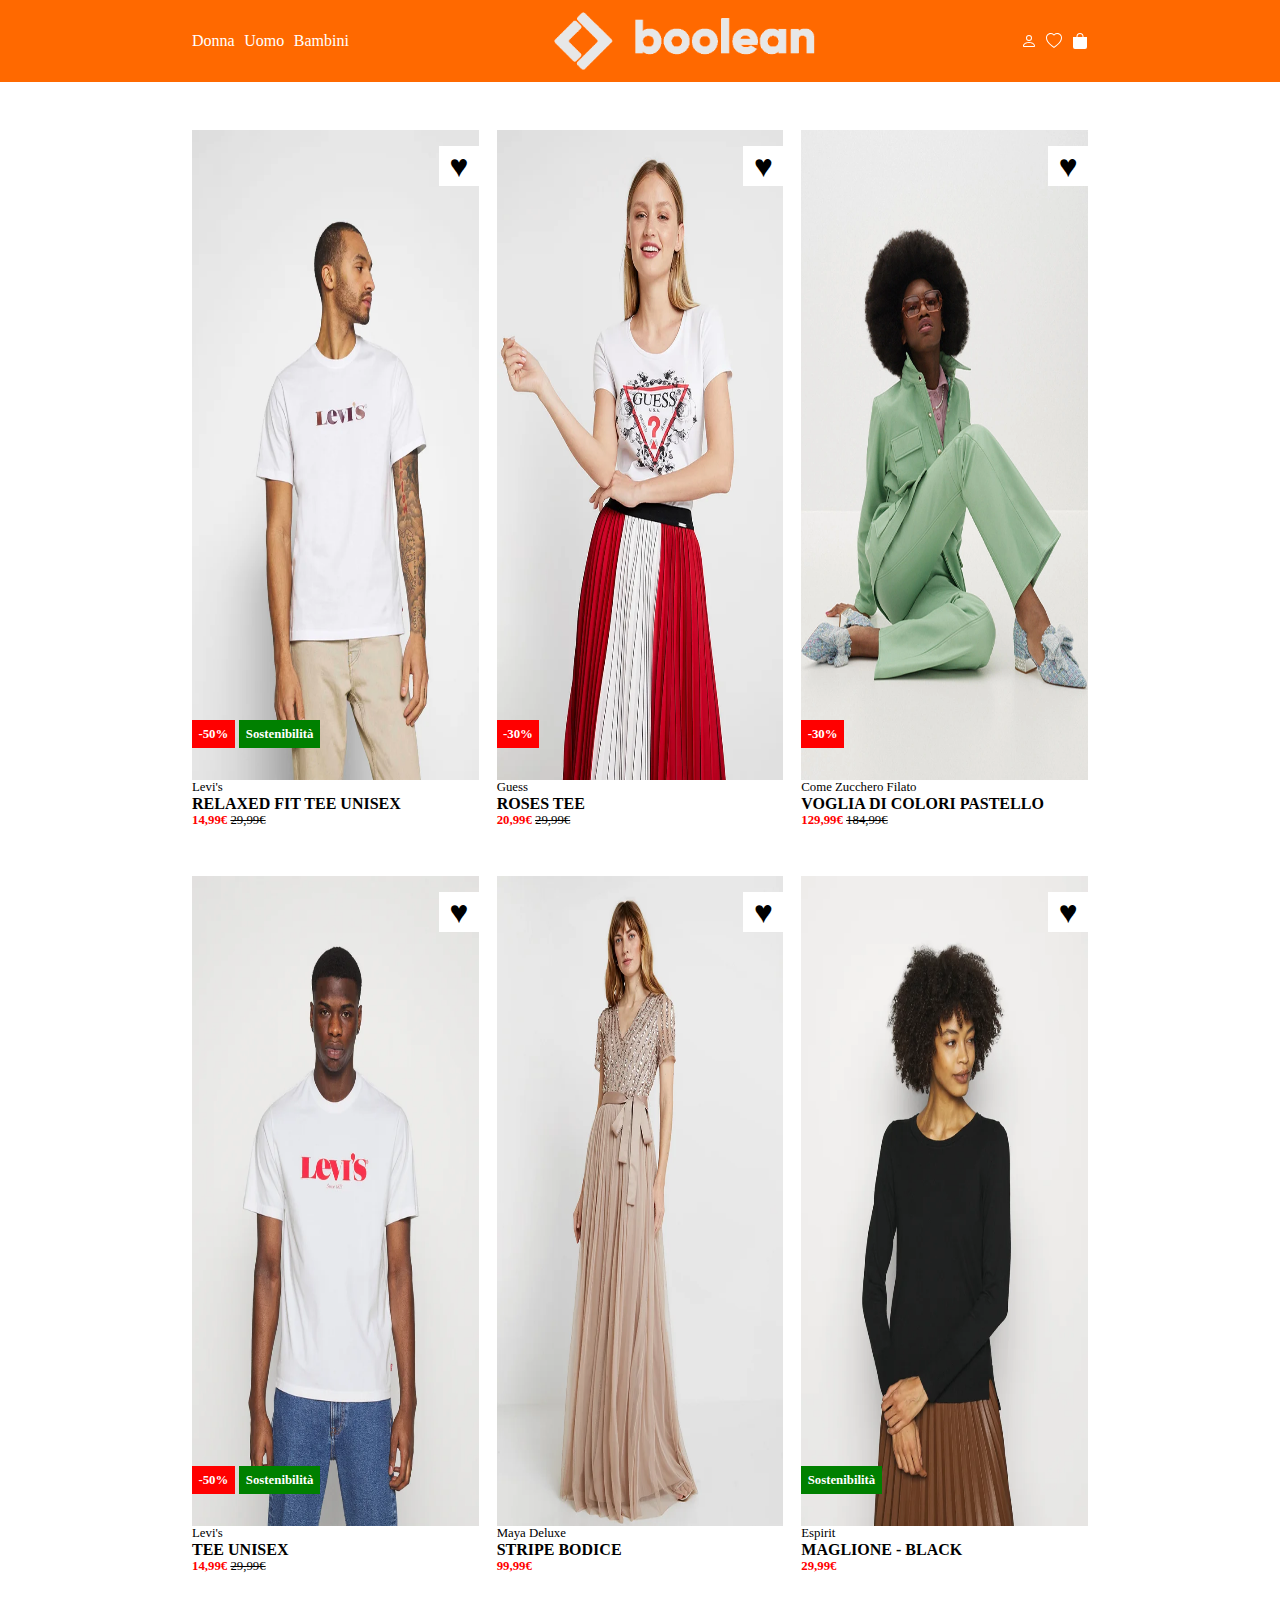
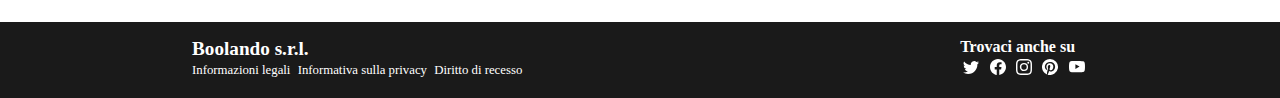
<file: index.html>
<!DOCTYPE html>
<html lang="en">
<head>
    <meta charset="UTF-8">
    <meta name="viewport" content="width=device-width, initial-scale=1.0">
    <title>Boolando</title>
    <link rel="stylesheet" href="./style.css">
</head>
<body>
    <!-- header -->
    <header>
        <div class="container df jcc">
            <div class="wd70 df">
                <div class="df aic header-sex">
                    <a href="">Donna</a>
                    <a href="">Uomo</a>
                    <a href="">Bambini</a>
                </div>
                <div class="df aic header-logo">
                    <a class="df jcc aic" href="./index.html">
                        <img src="./img/boolean-logo.png" alt="Logo">
                    </a>
                </div>
                <div class="df aic header-user">
                    <svg xmlns="http://www.w3.org/2000/svg" width="16" height="16" fill="currentColor" class="bi bi-person" viewBox="0 0 16 16">
                        <path d="M8 8a3 3 0 1 0 0-6 3 3 0 0 0 0 6m2-3a2 2 0 1 1-4 0 2 2 0 0 1 4 0m4 8c0 1-1 1-1 1H3s-1 0-1-1 1-4 6-4 6 3 6 4m-1-.004c-.001-.246-.154-.986-.832-1.664C11.516 10.68 10.289 10 8 10s-3.516.68-4.168 1.332c-.678.678-.83 1.418-.832 1.664z"/>
                      </svg>
                    <svg xmlns="http://www.w3.org/2000/svg" width="16" height="16" fill="currentColor" class="bi bi-heart" viewBox="0 0 16 16">
                        <path d="m8 2.748-.717-.737C5.6.281 2.514.878 1.4 3.053c-.523 1.023-.641 2.5.314 4.385.92 1.815 2.834 3.989 6.286 6.357 3.452-2.368 5.365-4.542 6.286-6.357.955-1.886.838-3.362.314-4.385C13.486.878 10.4.28 8.717 2.01zM8 15C-7.333 4.868 3.279-3.04 7.824 1.143q.09.083.176.171a3 3 0 0 1 .176-.17C12.72-3.042 23.333 4.867 8 15"/>
                      </svg>
                    <svg xmlns="http://www.w3.org/2000/svg" width="16" height="16" fill="currentColor" class="bi bi-bag-fill" viewBox="0 0 16 16">
                    <path d="M8 1a2.5 2.5 0 0 1 2.5 2.5V4h-5v-.5A2.5 2.5 0 0 1 8 1m3.5 3v-.5a3.5 3.5 0 1 0-7 0V4H1v10a2 2 0 0 0 2 2h10a2 2 0 0 0 2-2V4z"/>
                  </svg></div>
            </div>
        </div>

    </header>
    <!-- /header -->

    <!-- main -->
    <main>
        <div class="container">
            <div class="row wd70 df jcsb">
                <div class="product wd32">
                    <a href="./product-one.html">
                        <img class="img-default" src="./img/1.webp" width="100%" alt="">
                        <img class="img-hover" src="./img/1b.webp" width="100%" alt="">

                    </a>
                    <div class="save-article df jcc aic">&hearts;</div>
                    <div class="info-article df">
                        <div class="discount df jcc aic">-50%</div>
                        <div class="sustainability df jcc aic">Sostenibilità</div>
                    </div>
                </div>

                <div class="product wd32">
                    <a href="./product-two.html">
                        <img class="img-default" src="./img/2.webp" width="100%" alt="">
                        <img class="img-hover" src="./img/2b.webp" width="100%" alt="">

                    </a>
                    <div class="save-article df jcc aic">&hearts;</div>
                    <div class="info-article df">
                        <div class="discount df jcc aic">-30%</div>
                        
                    </div>
                </div>

                <div class="product wd32">
                    <a href="./product-three.html">
                        <img class="img-default" src="./img/3.webp" width="100%" alt="">
                        <img class="img-hover" src="./img/3b.webp" width="100%" alt="">

                    </a>
                    <div class="save-article df jcc aic">&hearts;</div>
                    <div class="info-article df">
                        <div class="discount df jcc aic">-30%</div>
                        
                    </div>
                </div>
                
            </div>
        </div>

        <div class="container">
            <div class="wd70 df jcsb">
                <div class="desc-article wd32">
                    <div class="brand">Levi's</div>
                    <div class="art-name">RELAXED FIT TEE UNISEX</div>
                    <div class="price">
                        <span>14,99€ </span>
                        <del>29,99€</del>
                    </div>
                </div>
                <div class="desc-article wd32">
                    <div class="brand">Guess</div>
                    <div class="art-name">ROSES TEE</div>
                    <div class="price">
                        <span>20,99€ </span>
                        <del>29,99€</del>
                    </div>
                </div>
                <div class="desc-article wd32">
                    <div class="brand">Come Zucchero Filato</div>
                    <div class="art-name">VOGLIA DI COLORI PASTELLO</div>
                    <div class="price">
                        <span>129,99€ </span>
                        <del>184,99€</del>
                    </div>
                </div>

                
            </div>
        </div>

        <div class="container">
            <div class="row wd70 df jcsb">
                <div class="product wd32">
                    <a href="./product-four.html">
                        <img class="img-default" src="./img/4.webp" width="100%" alt="">
                        <img class="img-hover" src="./img/4b.webp" width="100%" alt="">

                    </a>
                    <div class="save-article df jcc aic">&hearts;</div>
                    <div class="info-article df">
                        <div class="discount df jcc aic">-50%</div>
                        <div class="sustainability df jcc aic">Sostenibilità</div>
                    </div>
                </div>

                <div class="product wd32">
                    <a href="./product-five.html">
                        <img class="img-default" src="./img/5.webp" width="100%" alt="">
                        <img class="img-hover" src="./img/5b.webp" width="100%" alt="">

                    </a>
                    <div class="save-article df jcc aic">&hearts;</div>
                    <div class="info-article df">
                        <!-- <div class="discount df jcc aic">-30%</div> -->
                        
                    </div>
                </div>

                <div class="product wd32">
                    <a href="./product-six.html">
                        <img class="img-default" src="./img/6.webp" width="100%" alt="">
                        <img class="img-hover" src="./img/6b.webp" width="100%" alt="">

                    </a>
                    <div class="save-article df jcc aic">&hearts;</div>
                    <div class="info-article df">
                        <!-- <div class="discount df jcc aic">-30%</div> -->
                        <div class="sustainability df jcc aic">Sostenibilità</div>
                        
                    </div>
                </div>
                
            </div>
        </div>

        <div class="container">
            <div class="wd70 df jcsb">
                <div class="desc-article wd32">
                    <div class="brand">Levi's</div>
                    <div class="art-name">TEE UNISEX</div>
                    <div class="price">
                        <span>14,99€ </span>
                        <del>29,99€</del>
                    </div>
                </div>
                <div class="desc-article wd32">
                    <div class="brand">Maya Deluxe</div>
                    <div class="art-name">STRIPE BODICE</div>
                    <div class="price">
                        <span>99,99€ </span>
                        <!-- <del>29,99€</del> -->
                    </div>
                </div>
                <div class="desc-article wd32">
                    <div class="brand">Espirit</div>
                    <div class="art-name">MAGLIONE - BLACK</div>
                    <div class="price">
                        <span>29,99€ </span>
                        <!-- <del>184,99€</del> -->
                    </div>
                </div>

                
            </div>
        </div>
        <div class="row"></div>

    </main>
    <!-- /main -->

    <!-- footer -->
     <footer>
        <div class="container df jcc aic">
            <div class="wd70 df jcsb ">
                <div class="credits">
                    <h3>Boolando s.r.l.</h3>
                    <div class="legals">
                        <a href="">Informazioni legali</a>
                        <a href="">Informativa sulla privacy</a>
                        <a href="">Diritto di recesso</a>
                    </div>
                </div>
                <div class="socials">
                    <h3>Trovaci anche su</h3>
                    <div class="icons">
                        <svg xmlns="http://www.w3.org/2000/svg" width="16" height="16" fill="currentColor" class="bi bi-twitter" viewBox="0 0 16 16">
                            <path d="M5.026 15c6.038 0 9.341-5.003 9.341-9.334q.002-.211-.006-.422A6.7 6.7 0 0 0 16 3.542a6.7 6.7 0 0 1-1.889.518 3.3 3.3 0 0 0 1.447-1.817 6.5 6.5 0 0 1-2.087.793A3.286 3.286 0 0 0 7.875 6.03a9.32 9.32 0 0 1-6.767-3.429 3.29 3.29 0 0 0 1.018 4.382A3.3 3.3 0 0 1 .64 6.575v.045a3.29 3.29 0 0 0 2.632 3.218 3.2 3.2 0 0 1-.865.115 3 3 0 0 1-.614-.057 3.28 3.28 0 0 0 3.067 2.277A6.6 6.6 0 0 1 .78 13.58a6 6 0 0 1-.78-.045A9.34 9.34 0 0 0 5.026 15"/>
                        </svg>
                        <svg xmlns="http://www.w3.org/2000/svg" width="16" height="16" fill="currentColor" class="bi bi-facebook" viewBox="0 0 16 16">
                            <path d="M16 8.049c0-4.446-3.582-8.05-8-8.05C3.58 0-.002 3.603-.002 8.05c0 4.017 2.926 7.347 6.75 7.951v-5.625h-2.03V8.05H6.75V6.275c0-2.017 1.195-3.131 3.022-3.131.876 0 1.791.157 1.791.157v1.98h-1.009c-.993 0-1.303.621-1.303 1.258v1.51h2.218l-.354 2.326H9.25V16c3.824-.604 6.75-3.934 6.75-7.951"/>
                        </svg>
                        <svg xmlns="http://www.w3.org/2000/svg" width="16" height="16" fill="currentColor" class="bi bi-instagram" viewBox="0 0 16 16">
                            <path d="M8 0C5.829 0 5.556.01 4.703.048 3.85.088 3.269.222 2.76.42a3.9 3.9 0 0 0-1.417.923A3.9 3.9 0 0 0 .42 2.76C.222 3.268.087 3.85.048 4.7.01 5.555 0 5.827 0 8.001c0 2.172.01 2.444.048 3.297.04.852.174 1.433.372 1.942.205.526.478.972.923 1.417.444.445.89.719 1.416.923.51.198 1.09.333 1.942.372C5.555 15.99 5.827 16 8 16s2.444-.01 3.298-.048c.851-.04 1.434-.174 1.943-.372a3.9 3.9 0 0 0 1.416-.923c.445-.445.718-.891.923-1.417.197-.509.332-1.09.372-1.942C15.99 10.445 16 10.173 16 8s-.01-2.445-.048-3.299c-.04-.851-.175-1.433-.372-1.941a3.9 3.9 0 0 0-.923-1.417A3.9 3.9 0 0 0 13.24.42c-.51-.198-1.092-.333-1.943-.372C10.443.01 10.172 0 7.998 0zm-.717 1.442h.718c2.136 0 2.389.007 3.232.046.78.035 1.204.166 1.486.275.373.145.64.319.92.599s.453.546.598.92c.11.281.24.705.275 1.485.039.843.047 1.096.047 3.231s-.008 2.389-.047 3.232c-.035.78-.166 1.203-.275 1.485a2.5 2.5 0 0 1-.599.919c-.28.28-.546.453-.92.598-.28.11-.704.24-1.485.276-.843.038-1.096.047-3.232.047s-2.39-.009-3.233-.047c-.78-.036-1.203-.166-1.485-.276a2.5 2.5 0 0 1-.92-.598 2.5 2.5 0 0 1-.6-.92c-.109-.281-.24-.705-.275-1.485-.038-.843-.046-1.096-.046-3.233s.008-2.388.046-3.231c.036-.78.166-1.204.276-1.486.145-.373.319-.64.599-.92s.546-.453.92-.598c.282-.11.705-.24 1.485-.276.738-.034 1.024-.044 2.515-.045zm4.988 1.328a.96.96 0 1 0 0 1.92.96.96 0 0 0 0-1.92m-4.27 1.122a4.109 4.109 0 1 0 0 8.217 4.109 4.109 0 0 0 0-8.217m0 1.441a2.667 2.667 0 1 1 0 5.334 2.667 2.667 0 0 1 0-5.334"/>
                        </svg>
                        <svg xmlns="http://www.w3.org/2000/svg" width="16" height="16" fill="currentColor" class="bi bi-pinterest" viewBox="0 0 16 16">
                            <path d="M8 0a8 8 0 0 0-2.915 15.452c-.07-.633-.134-1.606.027-2.297.146-.625.938-3.977.938-3.977s-.239-.479-.239-1.187c0-1.113.645-1.943 1.448-1.943.682 0 1.012.512 1.012 1.127 0 .686-.437 1.712-.663 2.663-.188.796.4 1.446 1.185 1.446 1.422 0 2.515-1.5 2.515-3.664 0-1.915-1.377-3.254-3.342-3.254-2.276 0-3.612 1.707-3.612 3.471 0 .688.265 1.425.595 1.826a.24.24 0 0 1 .056.23c-.061.252-.196.796-.222.907-.035.146-.116.177-.268.107-1-.465-1.624-1.926-1.624-3.1 0-2.523 1.834-4.84 5.286-4.84 2.775 0 4.932 1.977 4.932 4.62 0 2.757-1.739 4.976-4.151 4.976-.811 0-1.573-.421-1.834-.919l-.498 1.902c-.181.695-.669 1.566-.995 2.097A8 8 0 1 0 8 0"/>
                        </svg>
                        <svg xmlns="http://www.w3.org/2000/svg" width="16" height="16" fill="currentColor" class="bi bi-youtube" viewBox="0 0 16 16">
                            <path d="M8.051 1.999h.089c.822.003 4.987.033 6.11.335a2.01 2.01 0 0 1 1.415 1.42c.101.38.172.883.22 1.402l.01.104.022.26.008.104c.065.914.073 1.77.074 1.957v.075c-.001.194-.01 1.108-.082 2.06l-.008.105-.009.104c-.05.572-.124 1.14-.235 1.558a2.01 2.01 0 0 1-1.415 1.42c-1.16.312-5.569.334-6.18.335h-.142c-.309 0-1.587-.006-2.927-.052l-.17-.006-.087-.004-.171-.007-.171-.007c-1.11-.049-2.167-.128-2.654-.26a2.01 2.01 0 0 1-1.415-1.419c-.111-.417-.185-.986-.235-1.558L.09 9.82l-.008-.104A31 31 0 0 1 0 7.68v-.123c.002-.215.01-.958.064-1.778l.007-.103.003-.052.008-.104.022-.26.01-.104c.048-.519.119-1.023.22-1.402a2.01 2.01 0 0 1 1.415-1.42c.487-.13 1.544-.21 2.654-.26l.17-.007.172-.006.086-.003.171-.007A100 100 0 0 1 7.858 2zM6.4 5.209v4.818l4.157-2.408z"/>
                        </svg>
                    </div>

                </div>
            </div>
        </div>

     </footer>
     <!-- /footer -->
    
</body>
</html>
</file>
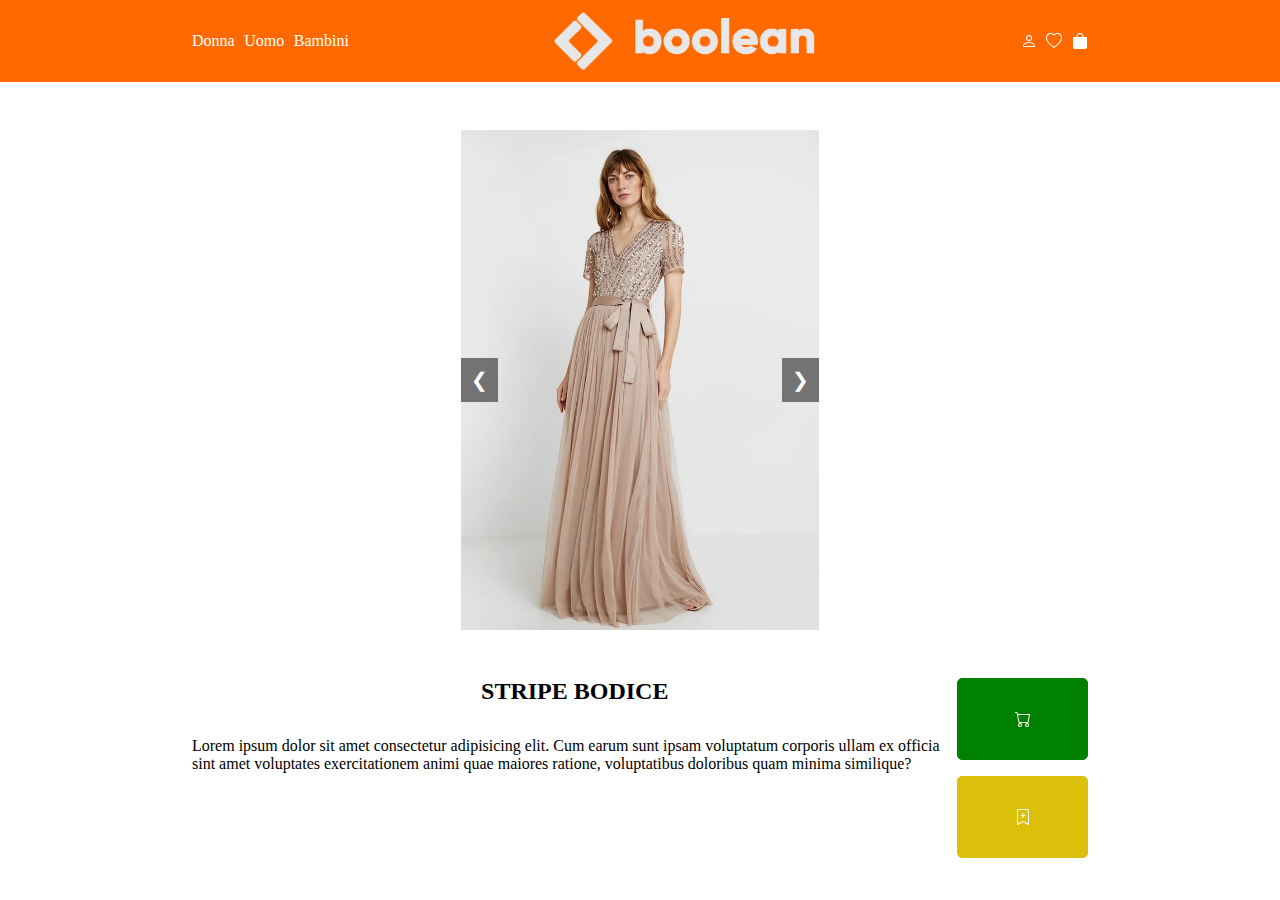
<file: product-five.html>
<!DOCTYPE html>
<html lang="en">
    <head>
        <meta charset="UTF-8">
        <meta name="viewport" content="width=device-width, initial-scale=1.0">
        <title>Boolando</title>
        <link rel="stylesheet" href="./style.css">
    </head>
<body>
    <!-- header -->
    <header>
        <div class="container df jcc">
            <div class="wd70 df">
                <div class="df aic header-sex">
                    <a href="">Donna</a>
                    <a href="">Uomo</a>
                    <a href="">Bambini</a>
                </div>
                <div class="df aic header-logo">
                    <a class="df jcc aic" href="./index.html">
                        <img src="./img/boolean-logo.png" alt="Logo">
                    </a>
                </div>
                <div class="df aic header-user">
                    <svg xmlns="http://www.w3.org/2000/svg" width="16" height="16" fill="currentColor" class="bi bi-person" viewBox="0 0 16 16">
                        <path d="M8 8a3 3 0 1 0 0-6 3 3 0 0 0 0 6m2-3a2 2 0 1 1-4 0 2 2 0 0 1 4 0m4 8c0 1-1 1-1 1H3s-1 0-1-1 1-4 6-4 6 3 6 4m-1-.004c-.001-.246-.154-.986-.832-1.664C11.516 10.68 10.289 10 8 10s-3.516.68-4.168 1.332c-.678.678-.83 1.418-.832 1.664z"/>
                      </svg>
                    <svg xmlns="http://www.w3.org/2000/svg" width="16" height="16" fill="currentColor" class="bi bi-heart" viewBox="0 0 16 16">
                        <path d="m8 2.748-.717-.737C5.6.281 2.514.878 1.4 3.053c-.523 1.023-.641 2.5.314 4.385.92 1.815 2.834 3.989 6.286 6.357 3.452-2.368 5.365-4.542 6.286-6.357.955-1.886.838-3.362.314-4.385C13.486.878 10.4.28 8.717 2.01zM8 15C-7.333 4.868 3.279-3.04 7.824 1.143q.09.083.176.171a3 3 0 0 1 .176-.17C12.72-3.042 23.333 4.867 8 15"/>
                      </svg>
                    <svg xmlns="http://www.w3.org/2000/svg" width="16" height="16" fill="currentColor" class="bi bi-bag-fill" viewBox="0 0 16 16">
                    <path d="M8 1a2.5 2.5 0 0 1 2.5 2.5V4h-5v-.5A2.5 2.5 0 0 1 8 1m3.5 3v-.5a3.5 3.5 0 1 0-7 0V4H1v10a2 2 0 0 0 2 2h10a2 2 0 0 0 2-2V4z"/>
                  </svg></div>
            </div>
        </div>

    </header>
    <!-- /header -->

    <!-- main -->
    <main>
        <div class="container row">
            <div class="wd70">
                <div class="carousel">
                    <input type="radio" name="carousel" id="slide1" checked>
                    <input type="radio" name="carousel" id="slide2">
                    
                    <div class="carousel-slides">
                        <div class="carousel-slide">
                            <img src="./img/5.webp" alt="Image 1">
                        </div>
                        <div class="carousel-slide">
                            <img src="./img/5b.webp" alt="Image 2">
                        </div>
                    </div>
        
                    <div class="carousel-controls">
                        <label for="slide1" class="carousel-control prev">❮</label>
                        <label for="slide2" class="carousel-control next">❯</label>
                    </div>
                </div>
                <div class="row df jcc">
                    <div class="description">
                        <h2>STRIPE BODICE</h2>
                        <p>Lorem ipsum dolor sit amet consectetur adipisicing elit. Cum earum sunt ipsam voluptatum corporis ullam ex officia sint amet voluptates exercitationem animi quae maiores ratione, voluptatibus doloribus quam minima similique?</p>
                   </div>
                   <div class="buy wd28 df">
                        <button class="box buy-now df jcc aic">
                            <svg xmlns="http://www.w3.org/2000/svg" width="16" height="16" fill="currentColor" class="bi bi-cart" viewBox="0 0 16 16">
                                <path d="M0 1.5A.5.5 0 0 1 .5 1H2a.5.5 0 0 1 .485.379L2.89 3H14.5a.5.5 0 0 1 .491.592l-1.5 8A.5.5 0 0 1 13 12H4a.5.5 0 0 1-.491-.408L2.01 3.607 1.61 2H.5a.5.5 0 0 1-.5-.5M3.102 4l1.313 7h8.17l1.313-7zM5 12a2 2 0 1 0 0 4 2 2 0 0 0 0-4m7 0a2 2 0 1 0 0 4 2 2 0 0 0 0-4m-7 1a1 1 0 1 1 0 2 1 1 0 0 1 0-2m7 0a1 1 0 1 1 0 2 1 1 0 0 1 0-2"/>
                              </svg>
                        </button>
                        <div class="box save-for-late df jcc aic">
                            <svg xmlns="http://www.w3.org/2000/svg" width="16" height="16" fill="currentColor" class="bi bi-bookmark-plus" viewBox="0 0 16 16">
                                <path d="M2 2a2 2 0 0 1 2-2h8a2 2 0 0 1 2 2v13.5a.5.5 0 0 1-.777.416L8 13.101l-5.223 2.815A.5.5 0 0 1 2 15.5zm2-1a1 1 0 0 0-1 1v12.566l4.723-2.482a.5.5 0 0 1 .554 0L13 14.566V2a1 1 0 0 0-1-1z"/>
                                <path d="M8 4a.5.5 0 0 1 .5.5V6H10a.5.5 0 0 1 0 1H8.5v1.5a.5.5 0 0 1-1 0V7H6a.5.5 0 0 1 0-1h1.5V4.5A.5.5 0 0 1 8 4"/>
                              </svg>
                        </div>
                   </div>
                </div>
            </div>
        </div>

    </main>
    <!-- /main -->
    
</body>
</html>
</file>
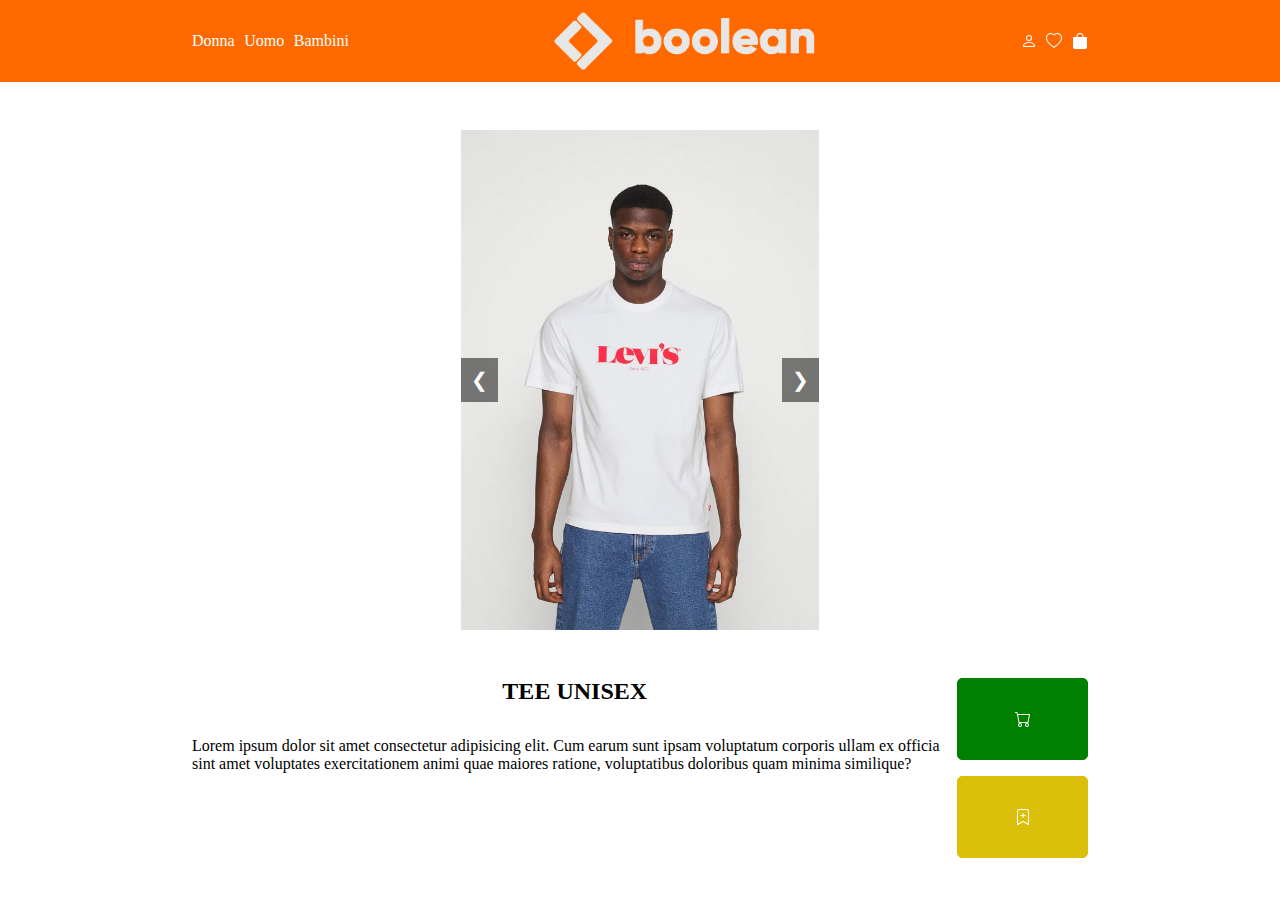
<file: product-four.html>
<!DOCTYPE html>
<html lang="en">
    <head>
        <meta charset="UTF-8">
        <meta name="viewport" content="width=device-width, initial-scale=1.0">
        <title>Boolando</title>
        <link rel="stylesheet" href="./style.css">
    </head>
<body>
    <!-- header -->
    <header>
        <div class="container df jcc">
            <div class="wd70 df">
                <div class="df aic header-sex">
                    <a href="">Donna</a>
                    <a href="">Uomo</a>
                    <a href="">Bambini</a>
                </div>
                <div class="df aic header-logo">
                    <a class="df jcc aic" href="./index.html">
                        <img src="./img/boolean-logo.png" alt="Logo">
                    </a>
                </div>
                <div class="df aic header-user">
                    <svg xmlns="http://www.w3.org/2000/svg" width="16" height="16" fill="currentColor" class="bi bi-person" viewBox="0 0 16 16">
                        <path d="M8 8a3 3 0 1 0 0-6 3 3 0 0 0 0 6m2-3a2 2 0 1 1-4 0 2 2 0 0 1 4 0m4 8c0 1-1 1-1 1H3s-1 0-1-1 1-4 6-4 6 3 6 4m-1-.004c-.001-.246-.154-.986-.832-1.664C11.516 10.68 10.289 10 8 10s-3.516.68-4.168 1.332c-.678.678-.83 1.418-.832 1.664z"/>
                      </svg>
                    <svg xmlns="http://www.w3.org/2000/svg" width="16" height="16" fill="currentColor" class="bi bi-heart" viewBox="0 0 16 16">
                        <path d="m8 2.748-.717-.737C5.6.281 2.514.878 1.4 3.053c-.523 1.023-.641 2.5.314 4.385.92 1.815 2.834 3.989 6.286 6.357 3.452-2.368 5.365-4.542 6.286-6.357.955-1.886.838-3.362.314-4.385C13.486.878 10.4.28 8.717 2.01zM8 15C-7.333 4.868 3.279-3.04 7.824 1.143q.09.083.176.171a3 3 0 0 1 .176-.17C12.72-3.042 23.333 4.867 8 15"/>
                      </svg>
                    <svg xmlns="http://www.w3.org/2000/svg" width="16" height="16" fill="currentColor" class="bi bi-bag-fill" viewBox="0 0 16 16">
                    <path d="M8 1a2.5 2.5 0 0 1 2.5 2.5V4h-5v-.5A2.5 2.5 0 0 1 8 1m3.5 3v-.5a3.5 3.5 0 1 0-7 0V4H1v10a2 2 0 0 0 2 2h10a2 2 0 0 0 2-2V4z"/>
                  </svg></div>
            </div>
        </div>

    </header>
    <!-- /header -->

    <!-- main -->
    <main>
        <div class="container row">
            <div class="wd70">
                <div class="carousel">
                    <input type="radio" name="carousel" id="slide1" checked>
                    <input type="radio" name="carousel" id="slide2">
                    
                    <div class="carousel-slides">
                        <div class="carousel-slide">
                            <img src="./img/4.webp" alt="Image 1">
                        </div>
                        <div class="carousel-slide">
                            <img src="./img/4b.webp" alt="Image 2">
                        </div>
                    </div>
        
                    <div class="carousel-controls">
                        <label for="slide1" class="carousel-control prev">❮</label>
                        <label for="slide2" class="carousel-control next">❯</label>
                    </div>
                </div>
                <div class="row df jcc">
                    <div class="description">
                        <h2>TEE UNISEX</h2>
                        <p>Lorem ipsum dolor sit amet consectetur adipisicing elit. Cum earum sunt ipsam voluptatum corporis ullam ex officia sint amet voluptates exercitationem animi quae maiores ratione, voluptatibus doloribus quam minima similique?</p>
                   </div>
                   <div class="buy wd28 df">
                        <button class="box buy-now df jcc aic">
                            <svg xmlns="http://www.w3.org/2000/svg" width="16" height="16" fill="currentColor" class="bi bi-cart" viewBox="0 0 16 16">
                                <path d="M0 1.5A.5.5 0 0 1 .5 1H2a.5.5 0 0 1 .485.379L2.89 3H14.5a.5.5 0 0 1 .491.592l-1.5 8A.5.5 0 0 1 13 12H4a.5.5 0 0 1-.491-.408L2.01 3.607 1.61 2H.5a.5.5 0 0 1-.5-.5M3.102 4l1.313 7h8.17l1.313-7zM5 12a2 2 0 1 0 0 4 2 2 0 0 0 0-4m7 0a2 2 0 1 0 0 4 2 2 0 0 0 0-4m-7 1a1 1 0 1 1 0 2 1 1 0 0 1 0-2m7 0a1 1 0 1 1 0 2 1 1 0 0 1 0-2"/>
                              </svg>
                        </button>
                        <div class="box save-for-late df jcc aic">
                            <svg xmlns="http://www.w3.org/2000/svg" width="16" height="16" fill="currentColor" class="bi bi-bookmark-plus" viewBox="0 0 16 16">
                                <path d="M2 2a2 2 0 0 1 2-2h8a2 2 0 0 1 2 2v13.5a.5.5 0 0 1-.777.416L8 13.101l-5.223 2.815A.5.5 0 0 1 2 15.5zm2-1a1 1 0 0 0-1 1v12.566l4.723-2.482a.5.5 0 0 1 .554 0L13 14.566V2a1 1 0 0 0-1-1z"/>
                                <path d="M8 4a.5.5 0 0 1 .5.5V6H10a.5.5 0 0 1 0 1H8.5v1.5a.5.5 0 0 1-1 0V7H6a.5.5 0 0 1 0-1h1.5V4.5A.5.5 0 0 1 8 4"/>
                              </svg>
                        </div>
                   </div>
                </div>
            </div>
        </div>

    </main>
    <!-- /main -->
    
</body>
</html>
</file>
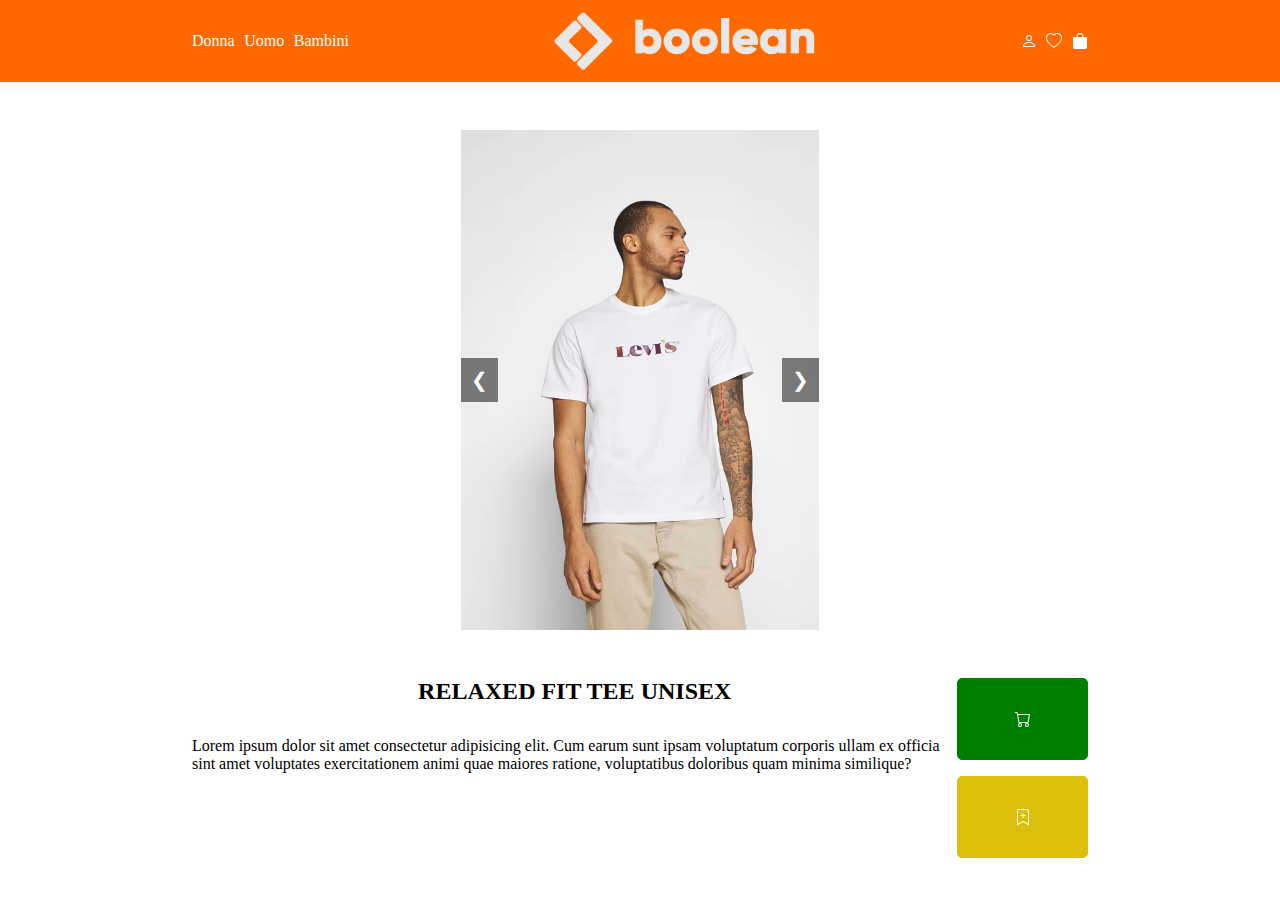
<file: product-one.html>
<!DOCTYPE html>
<html lang="en">
    <head>
        <meta charset="UTF-8">
        <meta name="viewport" content="width=device-width, initial-scale=1.0">
        <title>Boolando</title>
        <link rel="stylesheet" href="./style.css">
    </head>
<body>
    <!-- header -->
    <header>
        <div class="container df jcc">
            <div class="wd70 df">
                <div class="df aic header-sex">
                    <a href="">Donna</a>
                    <a href="">Uomo</a>
                    <a href="">Bambini</a>
                </div>
                <div class="df aic header-logo">
                    <a class="df jcc aic" href="./index.html">
                        <img src="./img/boolean-logo.png" alt="Logo">
                    </a>
                </div>
                <div class="df aic header-user">
                    <svg xmlns="http://www.w3.org/2000/svg" width="16" height="16" fill="currentColor" class="bi bi-person" viewBox="0 0 16 16">
                        <path d="M8 8a3 3 0 1 0 0-6 3 3 0 0 0 0 6m2-3a2 2 0 1 1-4 0 2 2 0 0 1 4 0m4 8c0 1-1 1-1 1H3s-1 0-1-1 1-4 6-4 6 3 6 4m-1-.004c-.001-.246-.154-.986-.832-1.664C11.516 10.68 10.289 10 8 10s-3.516.68-4.168 1.332c-.678.678-.83 1.418-.832 1.664z"/>
                      </svg>
                    <svg xmlns="http://www.w3.org/2000/svg" width="16" height="16" fill="currentColor" class="bi bi-heart" viewBox="0 0 16 16">
                        <path d="m8 2.748-.717-.737C5.6.281 2.514.878 1.4 3.053c-.523 1.023-.641 2.5.314 4.385.92 1.815 2.834 3.989 6.286 6.357 3.452-2.368 5.365-4.542 6.286-6.357.955-1.886.838-3.362.314-4.385C13.486.878 10.4.28 8.717 2.01zM8 15C-7.333 4.868 3.279-3.04 7.824 1.143q.09.083.176.171a3 3 0 0 1 .176-.17C12.72-3.042 23.333 4.867 8 15"/>
                      </svg>
                    <svg xmlns="http://www.w3.org/2000/svg" width="16" height="16" fill="currentColor" class="bi bi-bag-fill" viewBox="0 0 16 16">
                    <path d="M8 1a2.5 2.5 0 0 1 2.5 2.5V4h-5v-.5A2.5 2.5 0 0 1 8 1m3.5 3v-.5a3.5 3.5 0 1 0-7 0V4H1v10a2 2 0 0 0 2 2h10a2 2 0 0 0 2-2V4z"/>
                  </svg></div>
            </div>
        </div>

    </header>
    <!-- /header -->

    <!-- main -->
    <main>
        <div class="container row">
            <div class="wd70">
                <div class="carousel">
                    <input type="radio" name="carousel" id="slide1" checked>
                    <input type="radio" name="carousel" id="slide2">
                    
                    <div class="carousel-slides">
                        <div class="carousel-slide">
                            <img src="./img/1.webp" alt="Image 1">
                        </div>
                        <div class="carousel-slide">
                            <img src="./img/1b.webp" alt="Image 2">
                        </div>
                    </div>
        
                    <div class="carousel-controls">
                        <label for="slide1" class="carousel-control prev">❮</label>
                        <label for="slide2" class="carousel-control next">❯</label>
                    </div>
                </div>
                <div class="row df jcc">
                    <div class="description">
                        <h2>RELAXED FIT TEE UNISEX</h2>
                        <p>Lorem ipsum dolor sit amet consectetur adipisicing elit. Cum earum sunt ipsam voluptatum corporis ullam ex officia sint amet voluptates exercitationem animi quae maiores ratione, voluptatibus doloribus quam minima similique?</p>
                   </div>
                   <div class="buy wd28 df">
                        <button class="box buy-now df jcc aic">
                            <svg xmlns="http://www.w3.org/2000/svg" width="16" height="16" fill="currentColor" class="bi bi-cart" viewBox="0 0 16 16">
                                <path d="M0 1.5A.5.5 0 0 1 .5 1H2a.5.5 0 0 1 .485.379L2.89 3H14.5a.5.5 0 0 1 .491.592l-1.5 8A.5.5 0 0 1 13 12H4a.5.5 0 0 1-.491-.408L2.01 3.607 1.61 2H.5a.5.5 0 0 1-.5-.5M3.102 4l1.313 7h8.17l1.313-7zM5 12a2 2 0 1 0 0 4 2 2 0 0 0 0-4m7 0a2 2 0 1 0 0 4 2 2 0 0 0 0-4m-7 1a1 1 0 1 1 0 2 1 1 0 0 1 0-2m7 0a1 1 0 1 1 0 2 1 1 0 0 1 0-2"/>
                              </svg>
                        </button>
                        <div class="box save-for-late df jcc aic">
                            <svg xmlns="http://www.w3.org/2000/svg" width="16" height="16" fill="currentColor" class="bi bi-bookmark-plus" viewBox="0 0 16 16">
                                <path d="M2 2a2 2 0 0 1 2-2h8a2 2 0 0 1 2 2v13.5a.5.5 0 0 1-.777.416L8 13.101l-5.223 2.815A.5.5 0 0 1 2 15.5zm2-1a1 1 0 0 0-1 1v12.566l4.723-2.482a.5.5 0 0 1 .554 0L13 14.566V2a1 1 0 0 0-1-1z"/>
                                <path d="M8 4a.5.5 0 0 1 .5.5V6H10a.5.5 0 0 1 0 1H8.5v1.5a.5.5 0 0 1-1 0V7H6a.5.5 0 0 1 0-1h1.5V4.5A.5.5 0 0 1 8 4"/>
                              </svg>
                        </div>
                   </div>
                </div>
            </div>
        </div>

    </main>
    <!-- /main -->
    
</body>
</html>
</file>
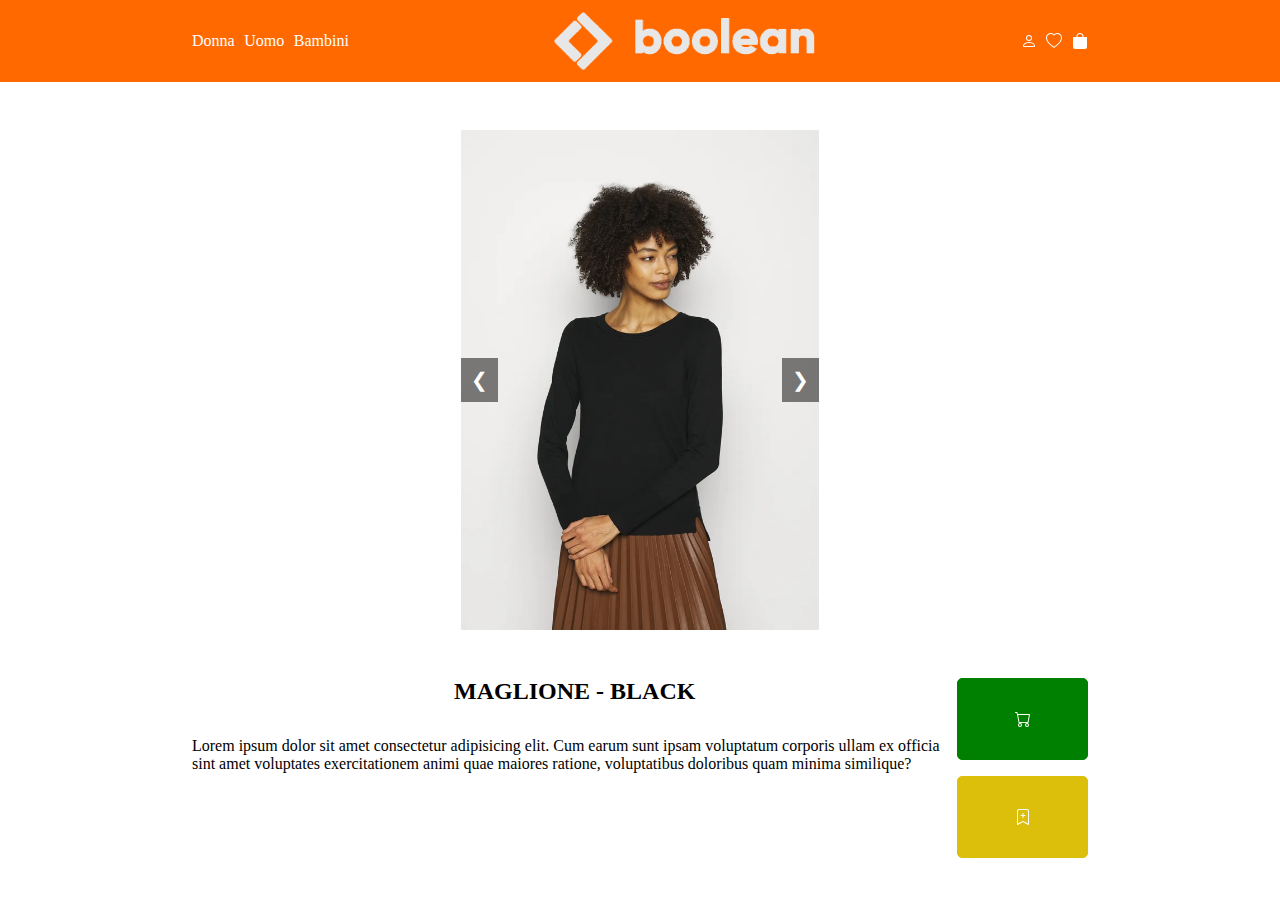
<file: product-six.html>
<!DOCTYPE html>
<html lang="en">
    <head>
        <meta charset="UTF-8">
        <meta name="viewport" content="width=device-width, initial-scale=1.0">
        <title>Boolando</title>
        <link rel="stylesheet" href="./style.css">
    </head>
<body>
    <!-- header -->
    <header>
        <div class="container df jcc">
            <div class="wd70 df">
                <div class="df aic header-sex">
                    <a href="">Donna</a>
                    <a href="">Uomo</a>
                    <a href="">Bambini</a>
                </div>
                <div class="df aic header-logo">
                    <a class="df jcc aic" href="./index.html">
                        <img src="./img/boolean-logo.png" alt="Logo">
                    </a>
                </div>
                <div class="df aic header-user">
                    <svg xmlns="http://www.w3.org/2000/svg" width="16" height="16" fill="currentColor" class="bi bi-person" viewBox="0 0 16 16">
                        <path d="M8 8a3 3 0 1 0 0-6 3 3 0 0 0 0 6m2-3a2 2 0 1 1-4 0 2 2 0 0 1 4 0m4 8c0 1-1 1-1 1H3s-1 0-1-1 1-4 6-4 6 3 6 4m-1-.004c-.001-.246-.154-.986-.832-1.664C11.516 10.68 10.289 10 8 10s-3.516.68-4.168 1.332c-.678.678-.83 1.418-.832 1.664z"/>
                      </svg>
                    <svg xmlns="http://www.w3.org/2000/svg" width="16" height="16" fill="currentColor" class="bi bi-heart" viewBox="0 0 16 16">
                        <path d="m8 2.748-.717-.737C5.6.281 2.514.878 1.4 3.053c-.523 1.023-.641 2.5.314 4.385.92 1.815 2.834 3.989 6.286 6.357 3.452-2.368 5.365-4.542 6.286-6.357.955-1.886.838-3.362.314-4.385C13.486.878 10.4.28 8.717 2.01zM8 15C-7.333 4.868 3.279-3.04 7.824 1.143q.09.083.176.171a3 3 0 0 1 .176-.17C12.72-3.042 23.333 4.867 8 15"/>
                      </svg>
                    <svg xmlns="http://www.w3.org/2000/svg" width="16" height="16" fill="currentColor" class="bi bi-bag-fill" viewBox="0 0 16 16">
                    <path d="M8 1a2.5 2.5 0 0 1 2.5 2.5V4h-5v-.5A2.5 2.5 0 0 1 8 1m3.5 3v-.5a3.5 3.5 0 1 0-7 0V4H1v10a2 2 0 0 0 2 2h10a2 2 0 0 0 2-2V4z"/>
                  </svg></div>
            </div>
        </div>

    </header>
    <!-- /header -->

    <!-- main -->
    <main>
        <div class="container row">
            <div class="wd70">
                <div class="carousel">
                    <input type="radio" name="carousel" id="slide1" checked>
                    <input type="radio" name="carousel" id="slide2">
                    
                    <div class="carousel-slides">
                        <div class="carousel-slide">
                            <img src="./img/6.webp" alt="Image 1">
                        </div>
                        <div class="carousel-slide">
                            <img src="./img/6b.webp" alt="Image 2">
                        </div>
                    </div>
        
                    <div class="carousel-controls">
                        <label for="slide1" class="carousel-control prev">❮</label>
                        <label for="slide2" class="carousel-control next">❯</label>
                    </div>
                </div>
                <div class="row df jcc">
                    <div class="description">
                        <h2>MAGLIONE - BLACK</h2>
                        <p>Lorem ipsum dolor sit amet consectetur adipisicing elit. Cum earum sunt ipsam voluptatum corporis ullam ex officia sint amet voluptates exercitationem animi quae maiores ratione, voluptatibus doloribus quam minima similique?</p>
                   </div>
                   <div class="buy wd28 df">
                        <button class="box buy-now df jcc aic">
                            <svg xmlns="http://www.w3.org/2000/svg" width="16" height="16" fill="currentColor" class="bi bi-cart" viewBox="0 0 16 16">
                                <path d="M0 1.5A.5.5 0 0 1 .5 1H2a.5.5 0 0 1 .485.379L2.89 3H14.5a.5.5 0 0 1 .491.592l-1.5 8A.5.5 0 0 1 13 12H4a.5.5 0 0 1-.491-.408L2.01 3.607 1.61 2H.5a.5.5 0 0 1-.5-.5M3.102 4l1.313 7h8.17l1.313-7zM5 12a2 2 0 1 0 0 4 2 2 0 0 0 0-4m7 0a2 2 0 1 0 0 4 2 2 0 0 0 0-4m-7 1a1 1 0 1 1 0 2 1 1 0 0 1 0-2m7 0a1 1 0 1 1 0 2 1 1 0 0 1 0-2"/>
                              </svg>
                        </button>
                        <div class="box save-for-late df jcc aic">
                            <svg xmlns="http://www.w3.org/2000/svg" width="16" height="16" fill="currentColor" class="bi bi-bookmark-plus" viewBox="0 0 16 16">
                                <path d="M2 2a2 2 0 0 1 2-2h8a2 2 0 0 1 2 2v13.5a.5.5 0 0 1-.777.416L8 13.101l-5.223 2.815A.5.5 0 0 1 2 15.5zm2-1a1 1 0 0 0-1 1v12.566l4.723-2.482a.5.5 0 0 1 .554 0L13 14.566V2a1 1 0 0 0-1-1z"/>
                                <path d="M8 4a.5.5 0 0 1 .5.5V6H10a.5.5 0 0 1 0 1H8.5v1.5a.5.5 0 0 1-1 0V7H6a.5.5 0 0 1 0-1h1.5V4.5A.5.5 0 0 1 8 4"/>
                              </svg>
                        </div>
                   </div>
                </div>
            </div>
        </div>

    </main>
    <!-- /main -->
    
</body>
</html>
</file>
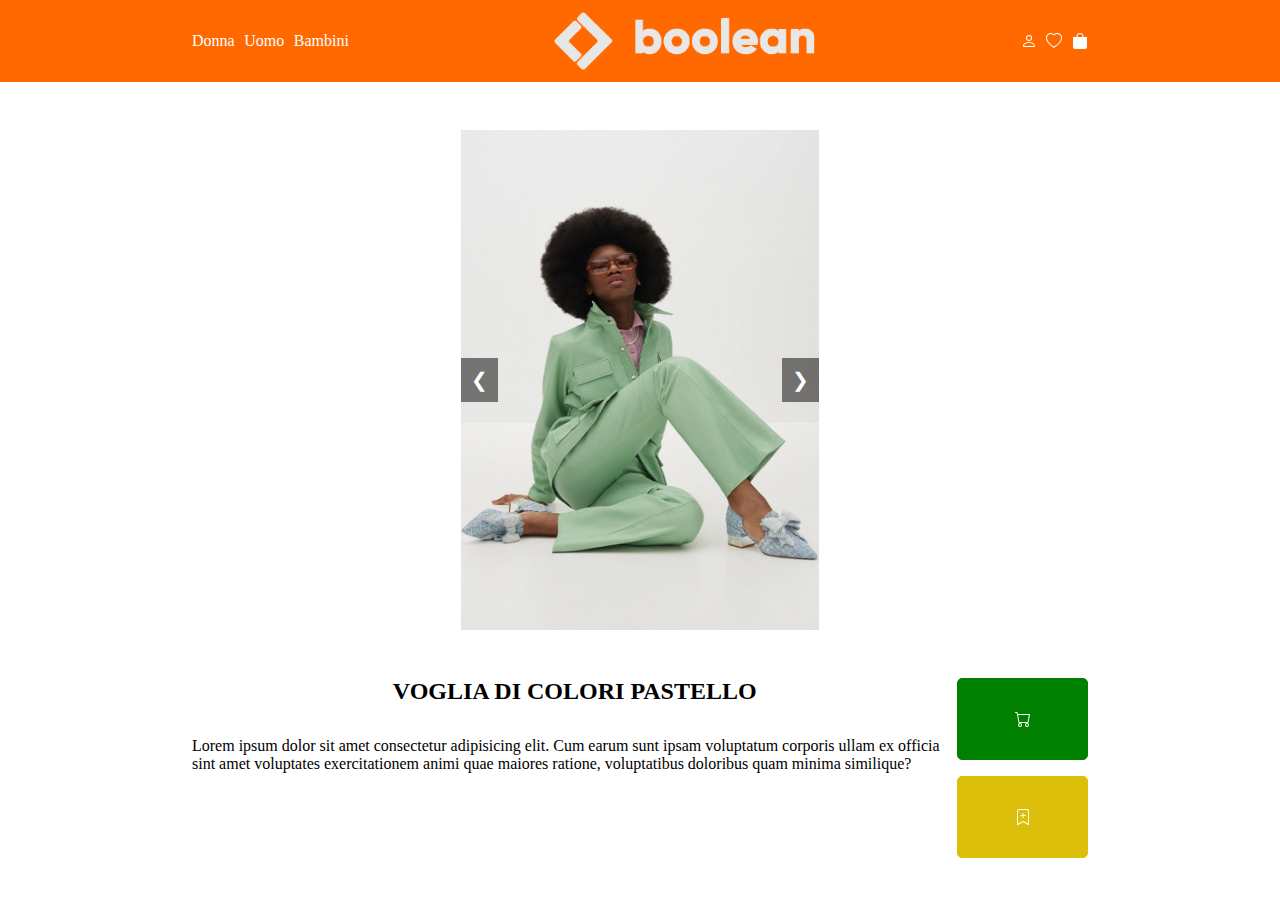
<file: product-three.html>
<!DOCTYPE html>
<html lang="en">
    <head>
        <meta charset="UTF-8">
        <meta name="viewport" content="width=device-width, initial-scale=1.0">
        <title>Boolando</title>
        <link rel="stylesheet" href="./style.css">
    </head>
<body>
    <!-- header -->
    <header>
        <div class="container df jcc">
            <div class="wd70 df">
                <div class="df aic header-sex">
                    <a href="">Donna</a>
                    <a href="">Uomo</a>
                    <a href="">Bambini</a>
                </div>
                <div class="df aic header-logo">
                    <a class="df jcc aic" href="./index.html">
                        <img src="./img/boolean-logo.png" alt="Logo">
                    </a>
                </div>
                <div class="df aic header-user">
                    <svg xmlns="http://www.w3.org/2000/svg" width="16" height="16" fill="currentColor" class="bi bi-person" viewBox="0 0 16 16">
                        <path d="M8 8a3 3 0 1 0 0-6 3 3 0 0 0 0 6m2-3a2 2 0 1 1-4 0 2 2 0 0 1 4 0m4 8c0 1-1 1-1 1H3s-1 0-1-1 1-4 6-4 6 3 6 4m-1-.004c-.001-.246-.154-.986-.832-1.664C11.516 10.68 10.289 10 8 10s-3.516.68-4.168 1.332c-.678.678-.83 1.418-.832 1.664z"/>
                      </svg>
                    <svg xmlns="http://www.w3.org/2000/svg" width="16" height="16" fill="currentColor" class="bi bi-heart" viewBox="0 0 16 16">
                        <path d="m8 2.748-.717-.737C5.6.281 2.514.878 1.4 3.053c-.523 1.023-.641 2.5.314 4.385.92 1.815 2.834 3.989 6.286 6.357 3.452-2.368 5.365-4.542 6.286-6.357.955-1.886.838-3.362.314-4.385C13.486.878 10.4.28 8.717 2.01zM8 15C-7.333 4.868 3.279-3.04 7.824 1.143q.09.083.176.171a3 3 0 0 1 .176-.17C12.72-3.042 23.333 4.867 8 15"/>
                      </svg>
                    <svg xmlns="http://www.w3.org/2000/svg" width="16" height="16" fill="currentColor" class="bi bi-bag-fill" viewBox="0 0 16 16">
                    <path d="M8 1a2.5 2.5 0 0 1 2.5 2.5V4h-5v-.5A2.5 2.5 0 0 1 8 1m3.5 3v-.5a3.5 3.5 0 1 0-7 0V4H1v10a2 2 0 0 0 2 2h10a2 2 0 0 0 2-2V4z"/>
                  </svg></div>
            </div>
        </div>

    </header>
    <!-- /header -->

    <!-- main -->
    <main>
        <div class="container row">
            <div class="wd70">
                <div class="carousel">
                    <input type="radio" name="carousel" id="slide1" checked>
                    <input type="radio" name="carousel" id="slide2">
                    
                    <div class="carousel-slides">
                        <div class="carousel-slide">
                            <img src="./img/3.webp" alt="Image 1">
                        </div>
                        <div class="carousel-slide">
                            <img src="./img/3b.webp" alt="Image 2">
                        </div>
                    </div>
        
                    <div class="carousel-controls">
                        <label for="slide1" class="carousel-control prev">❮</label>
                        <label for="slide2" class="carousel-control next">❯</label>
                    </div>
                </div>
                <div class="row df jcc">
                    <div class="description">
                        <h2>VOGLIA DI COLORI PASTELLO</h2>
                        <p>Lorem ipsum dolor sit amet consectetur adipisicing elit. Cum earum sunt ipsam voluptatum corporis ullam ex officia sint amet voluptates exercitationem animi quae maiores ratione, voluptatibus doloribus quam minima similique?</p>
                   </div>
                   <div class="buy wd28 df">
                        <button class="box buy-now df jcc aic">
                            <svg xmlns="http://www.w3.org/2000/svg" width="16" height="16" fill="currentColor" class="bi bi-cart" viewBox="0 0 16 16">
                                <path d="M0 1.5A.5.5 0 0 1 .5 1H2a.5.5 0 0 1 .485.379L2.89 3H14.5a.5.5 0 0 1 .491.592l-1.5 8A.5.5 0 0 1 13 12H4a.5.5 0 0 1-.491-.408L2.01 3.607 1.61 2H.5a.5.5 0 0 1-.5-.5M3.102 4l1.313 7h8.17l1.313-7zM5 12a2 2 0 1 0 0 4 2 2 0 0 0 0-4m7 0a2 2 0 1 0 0 4 2 2 0 0 0 0-4m-7 1a1 1 0 1 1 0 2 1 1 0 0 1 0-2m7 0a1 1 0 1 1 0 2 1 1 0 0 1 0-2"/>
                              </svg>
                        </button>
                        <div class="box save-for-late df jcc aic">
                            <svg xmlns="http://www.w3.org/2000/svg" width="16" height="16" fill="currentColor" class="bi bi-bookmark-plus" viewBox="0 0 16 16">
                                <path d="M2 2a2 2 0 0 1 2-2h8a2 2 0 0 1 2 2v13.5a.5.5 0 0 1-.777.416L8 13.101l-5.223 2.815A.5.5 0 0 1 2 15.5zm2-1a1 1 0 0 0-1 1v12.566l4.723-2.482a.5.5 0 0 1 .554 0L13 14.566V2a1 1 0 0 0-1-1z"/>
                                <path d="M8 4a.5.5 0 0 1 .5.5V6H10a.5.5 0 0 1 0 1H8.5v1.5a.5.5 0 0 1-1 0V7H6a.5.5 0 0 1 0-1h1.5V4.5A.5.5 0 0 1 8 4"/>
                              </svg>
                        </div>
                   </div>
                </div>
            </div>
        </div>

    </main>
    <!-- /main -->
    
</body>
</html>
</file>
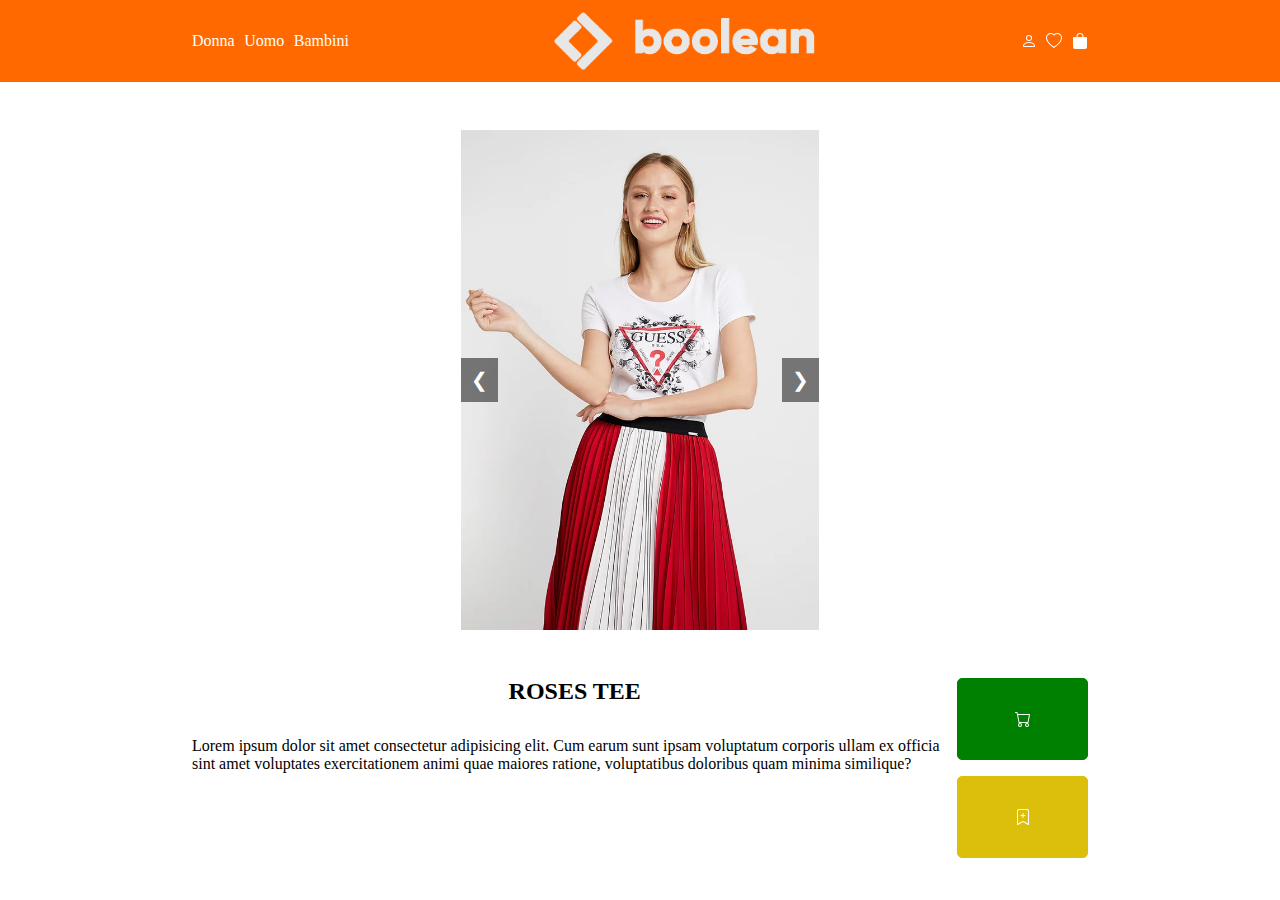
<file: product-two.html>
<!DOCTYPE html>
<html lang="en">
    <head>
        <meta charset="UTF-8">
        <meta name="viewport" content="width=device-width, initial-scale=1.0">
        <title>Boolando</title>
        <link rel="stylesheet" href="./style.css">
    </head>
<body>
    <!-- header -->
    <header>
        <div class="container df jcc">
            <div class="wd70 df">
                <div class="df aic header-sex">
                    <a href="">Donna</a>
                    <a href="">Uomo</a>
                    <a href="">Bambini</a>
                </div>
                <div class="df aic header-logo">
                    <a class="df jcc aic" href="./index.html">
                        <img src="./img/boolean-logo.png" alt="Logo">
                    </a>
                </div>
                <div class="df aic header-user">
                    <svg xmlns="http://www.w3.org/2000/svg" width="16" height="16" fill="currentColor" class="bi bi-person" viewBox="0 0 16 16">
                        <path d="M8 8a3 3 0 1 0 0-6 3 3 0 0 0 0 6m2-3a2 2 0 1 1-4 0 2 2 0 0 1 4 0m4 8c0 1-1 1-1 1H3s-1 0-1-1 1-4 6-4 6 3 6 4m-1-.004c-.001-.246-.154-.986-.832-1.664C11.516 10.68 10.289 10 8 10s-3.516.68-4.168 1.332c-.678.678-.83 1.418-.832 1.664z"/>
                      </svg>
                    <svg xmlns="http://www.w3.org/2000/svg" width="16" height="16" fill="currentColor" class="bi bi-heart" viewBox="0 0 16 16">
                        <path d="m8 2.748-.717-.737C5.6.281 2.514.878 1.4 3.053c-.523 1.023-.641 2.5.314 4.385.92 1.815 2.834 3.989 6.286 6.357 3.452-2.368 5.365-4.542 6.286-6.357.955-1.886.838-3.362.314-4.385C13.486.878 10.4.28 8.717 2.01zM8 15C-7.333 4.868 3.279-3.04 7.824 1.143q.09.083.176.171a3 3 0 0 1 .176-.17C12.72-3.042 23.333 4.867 8 15"/>
                      </svg>
                    <svg xmlns="http://www.w3.org/2000/svg" width="16" height="16" fill="currentColor" class="bi bi-bag-fill" viewBox="0 0 16 16">
                    <path d="M8 1a2.5 2.5 0 0 1 2.5 2.5V4h-5v-.5A2.5 2.5 0 0 1 8 1m3.5 3v-.5a3.5 3.5 0 1 0-7 0V4H1v10a2 2 0 0 0 2 2h10a2 2 0 0 0 2-2V4z"/>
                  </svg></div>
            </div>
        </div>

    </header>
    <!-- /header -->

    <!-- main -->
    <main>
        <div class="container row">
            <div class="wd70">
                <div class="carousel">
                    <input type="radio" name="carousel" id="slide1" checked>
                    <input type="radio" name="carousel" id="slide2">
                    
                    <div class="carousel-slides">
                        <div class="carousel-slide">
                            <img src="./img/2.webp" alt="Image 1">
                        </div>
                        <div class="carousel-slide">
                            <img src="./img/2b.webp" alt="Image 2">
                        </div>
                    </div>
        
                    <div class="carousel-controls">
                        <label for="slide1" class="carousel-control prev">❮</label>
                        <label for="slide2" class="carousel-control next">❯</label>
                    </div>
                </div>
                <div class="row df jcc">
                    <div class="description">
                        <h2>ROSES TEE</h2>
                        <p>Lorem ipsum dolor sit amet consectetur adipisicing elit. Cum earum sunt ipsam voluptatum corporis ullam ex officia sint amet voluptates exercitationem animi quae maiores ratione, voluptatibus doloribus quam minima similique?</p>
                   </div>
                   <div class="buy wd28 df">
                        <button class="box buy-now df jcc aic">
                            <svg xmlns="http://www.w3.org/2000/svg" width="16" height="16" fill="currentColor" class="bi bi-cart" viewBox="0 0 16 16">
                                <path d="M0 1.5A.5.5 0 0 1 .5 1H2a.5.5 0 0 1 .485.379L2.89 3H14.5a.5.5 0 0 1 .491.592l-1.5 8A.5.5 0 0 1 13 12H4a.5.5 0 0 1-.491-.408L2.01 3.607 1.61 2H.5a.5.5 0 0 1-.5-.5M3.102 4l1.313 7h8.17l1.313-7zM5 12a2 2 0 1 0 0 4 2 2 0 0 0 0-4m7 0a2 2 0 1 0 0 4 2 2 0 0 0 0-4m-7 1a1 1 0 1 1 0 2 1 1 0 0 1 0-2m7 0a1 1 0 1 1 0 2 1 1 0 0 1 0-2"/>
                              </svg>
                        </button>
                        <div class="box save-for-late df jcc aic">
                            <svg xmlns="http://www.w3.org/2000/svg" width="16" height="16" fill="currentColor" class="bi bi-bookmark-plus" viewBox="0 0 16 16">
                                <path d="M2 2a2 2 0 0 1 2-2h8a2 2 0 0 1 2 2v13.5a.5.5 0 0 1-.777.416L8 13.101l-5.223 2.815A.5.5 0 0 1 2 15.5zm2-1a1 1 0 0 0-1 1v12.566l4.723-2.482a.5.5 0 0 1 .554 0L13 14.566V2a1 1 0 0 0-1-1z"/>
                                <path d="M8 4a.5.5 0 0 1 .5.5V6H10a.5.5 0 0 1 0 1H8.5v1.5a.5.5 0 0 1-1 0V7H6a.5.5 0 0 1 0-1h1.5V4.5A.5.5 0 0 1 8 4"/>
                              </svg>
                        </div>
                   </div>
                </div>
            </div>
        </div>

    </main>
    <!-- /main -->
    
</body>
</html>
</file>
<file: style.css>
/* #region assets */

/* colors */
:root{
    --boo-primary:#ff6900;
    --boo-red:#ff0000;
    --boo-green:#008000;
    --boo-footer:#1a1a1a;
    --boo-save:#dbbf0a;
}

/* sizes */
.container{
    width: 100vw;
}

.wd70{
    width: 70%;
}

*{
    margin: 0;
    padding: 0;
    box-sizing: border-box;
}

.wd32{
    width: 32%;
}

.wd28{
    width: 28%;
}

body{
    overflow-x:hidden;
}

/* properties */

.df{
    display: flex;
}

.aic{
    align-items: center;
}

.jcc{
    justify-content: center;
}

.jcsb{
    justify-content: space-between;
}

.row{
    margin-top: 3rem;
}

/* #endregion assets */


/* #region header */

header{
    position: sticky;
    top: 0;
    left: 0;
    z-index: 100;
}

header > .container{
    background-color: var(--boo-primary);
    
}

.header-sex{
    justify-content: flex-start;
}

.header-sex a{
    text-decoration: none;
    color: white;
    margin: 2rem 0.6rem 2rem 0;
    
}

.header-logo{
    justify-content: center;
    
}

.header-logo a>img{
    height: auto;
    width: 40%;
}

.header-user{
    justify-content: flex-end;
    color: white;
}

.header-user svg{
    margin: 2rem 0 2rem 0.6rem;
    cursor: pointer;
}

/* #endregion header */

/* #region main */

main>.container{
    display: flex;
    justify-content: center;
    align-items: center;
}

.product{
    position: relative;
    height: 650px;
}

.save-article{
    background-color: white;
    position: absolute;
    font-size: 2rem;
    right: 0;
    top: 1rem;
    width: 2.5rem;
    height: 2.5rem;
    cursor: pointer;
}

.save-article:hover{
    color: var(--boo-red);
}

.info-article{
    position: absolute;
    left: 0;
    bottom: 2rem;
    color: white;
    font-size: 0.8rem;
    font-weight: 700;
}

.img-default , .img-hover{
    position: absolute;
    top: 0;
    left: 0;
    width: 100%;
    height: 100%;
    transition: opacity 0.5s ease;
}

.img-hover {
    opacity: 0;
}

.product:hover .img-hover {
    opacity: 1;
}

.product:hover .img-default {
    opacity: 0;
}

.discount{
    background-color: var(--boo-red);
    padding: 0.4rem;
    margin-right: 0.3rem;
}

.sustainability{
    background-color: var(--boo-green);
    padding: 0.4rem;
}

.brand , .price{
    font-size: 0.8rem;
}

.brand{
    font-weight: 100;
}

.art-name{
    font-weight: 600;
}

.price > span{
    color: var(--boo-red);
    font-weight: 600;
}

/* carosello */

.carousel {
    position: relative;
    width: 40%;
    overflow: hidden;
    margin: auto;
}

.carousel-slides {
    display: flex;
    transition: transform 0.5s ease;
}

.carousel-slide {
    min-width: 100%;
    box-sizing: border-box;
}

.carousel-slide img {
    width: 100%;
    height: 500px; 
    display: block;
}

input[name="carousel"] {
    display: none;
}

#slide1:checked ~ .carousel-slides {
    transform: translateX(0%);
}

#slide2:checked ~ .carousel-slides {
    transform: translateX(-100%);
}

.carousel-controls {
    position: absolute;
    top: 50%;
    width: 100%;
    display: flex;
    justify-content: space-between;
    transform: translateY(-50%);
}

.carousel-control {
    background: rgba(0, 0, 0, 0.5);
    color: white;
    padding: 10px;
    cursor: pointer;
    user-select: none;
    z-index: 1;
    font-size: 20px;
    text-align: center;
}

/* /fine carosello */

.description>h2{
    text-align: center;
    margin-bottom: 2rem;
}

.buy{
    flex-direction: column;
}

.box{
    padding: 2rem;
    border-radius: 5px;
    /* border: 1px solid black; */
    margin-bottom: 1rem;
    font-size: 3rem;
    cursor: pointer;
}

.box>svg{
    width: 4rem; 
}

.buy-now{
    background-color: var(--boo-green);
    color: white;
    border: 1px solid var(--boo-green);
}

.save-for-late{
    background-color: var(--boo-save);
    color: white;
    border: 1px solid var(--boo-save);
}

/* #endregion main */

/* #region footer */

    footer>.container{
        background-color: var(--boo-footer);
    }

    .credits , .socials{
        color: white;
        margin: 1rem 0;
    }

    .credits>h3{
        font-size: 1.2rem;
    }

    .legals a{
        text-decoration: none;
        color: white;
        font-size: 0.8rem;
        margin: 0 0.2rem 0 0;
    }

    .socials>h3{
        font-size: 1rem;
    }

    .icons svg{
        margin: 0.2rem;
        cursor: pointer;
    }
/* #endregion footer */
</file>
